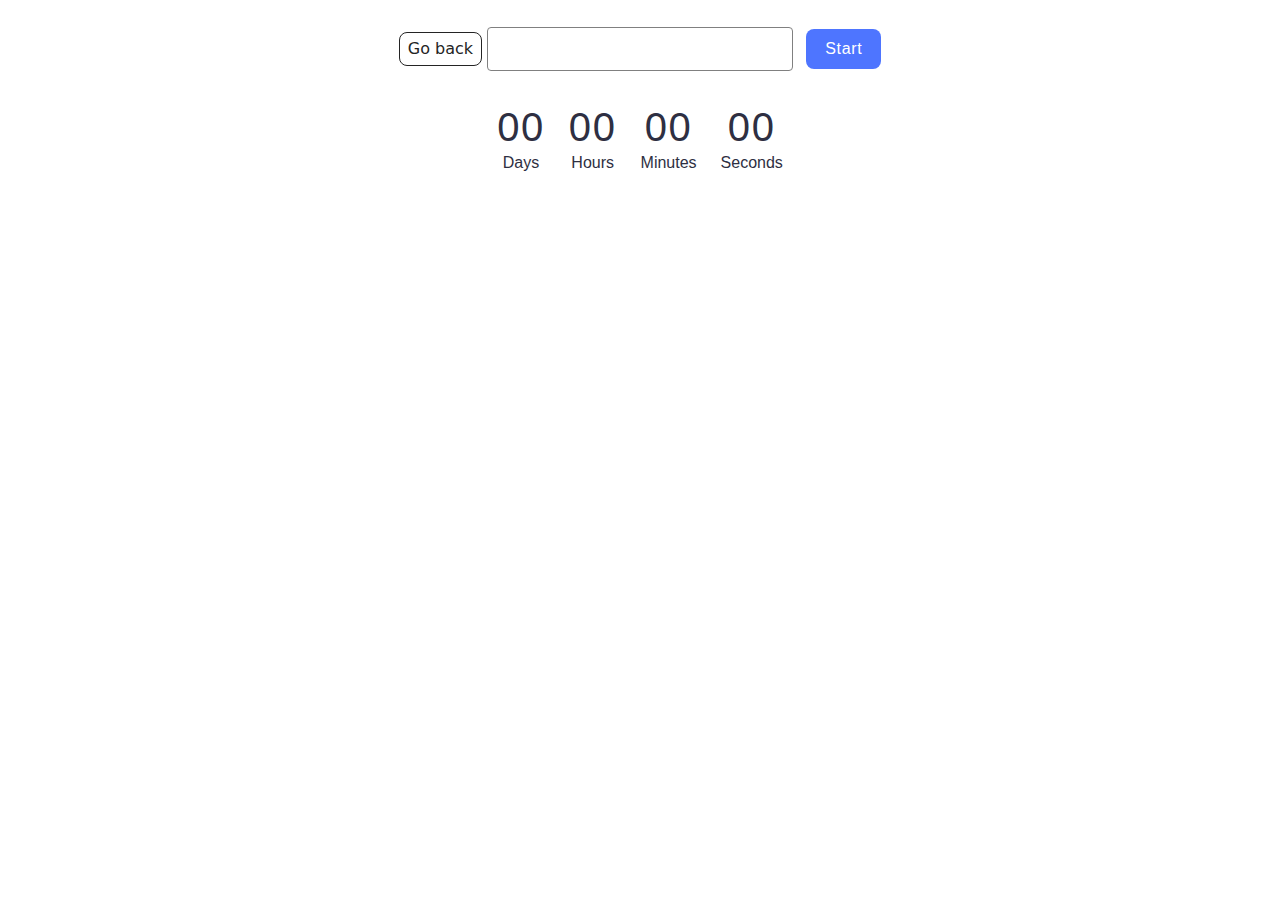
<file: src/1-timer.html>
<!DOCTYPE html>
<html lang="en">
  <head>
    <meta charset="UTF-8" />
    <meta http-equiv="X-UA-Compatible" content="IE=edge" />
    <meta name="viewport" content="width=device-width, initial-scale=1.0" />
    <title>1-timer</title>
    <link rel="stylesheet" href="./css/styles.css" />
  </head>
  <body>
    <main>
      <div class="container">
        <a class="back-link" href="./index.html">Go back</a>

        <input type="text" id="datetime-picker" />
        <button type="button" data-start>Start</button>

        <div class="timer">
          <div class="field">
            <span class="value" data-days>00</span>
            <span class="label">Days</span>
          </div>
          <div class="field">
            <span class="value" data-hours>00</span>
            <span class="label">Hours</span>
          </div>
          <div class="field">
            <span class="value" data-minutes>00</span>
            <span class="label">Minutes</span>
          </div>
          <div class="field">
            <span class="value" data-seconds>00</span>
            <span class="label">Seconds</span>
          </div>
        </div>
      </div>
    </main>

    <script type="module" src="./js/1-timer.js"></script>
  </body>
</html>
</file>
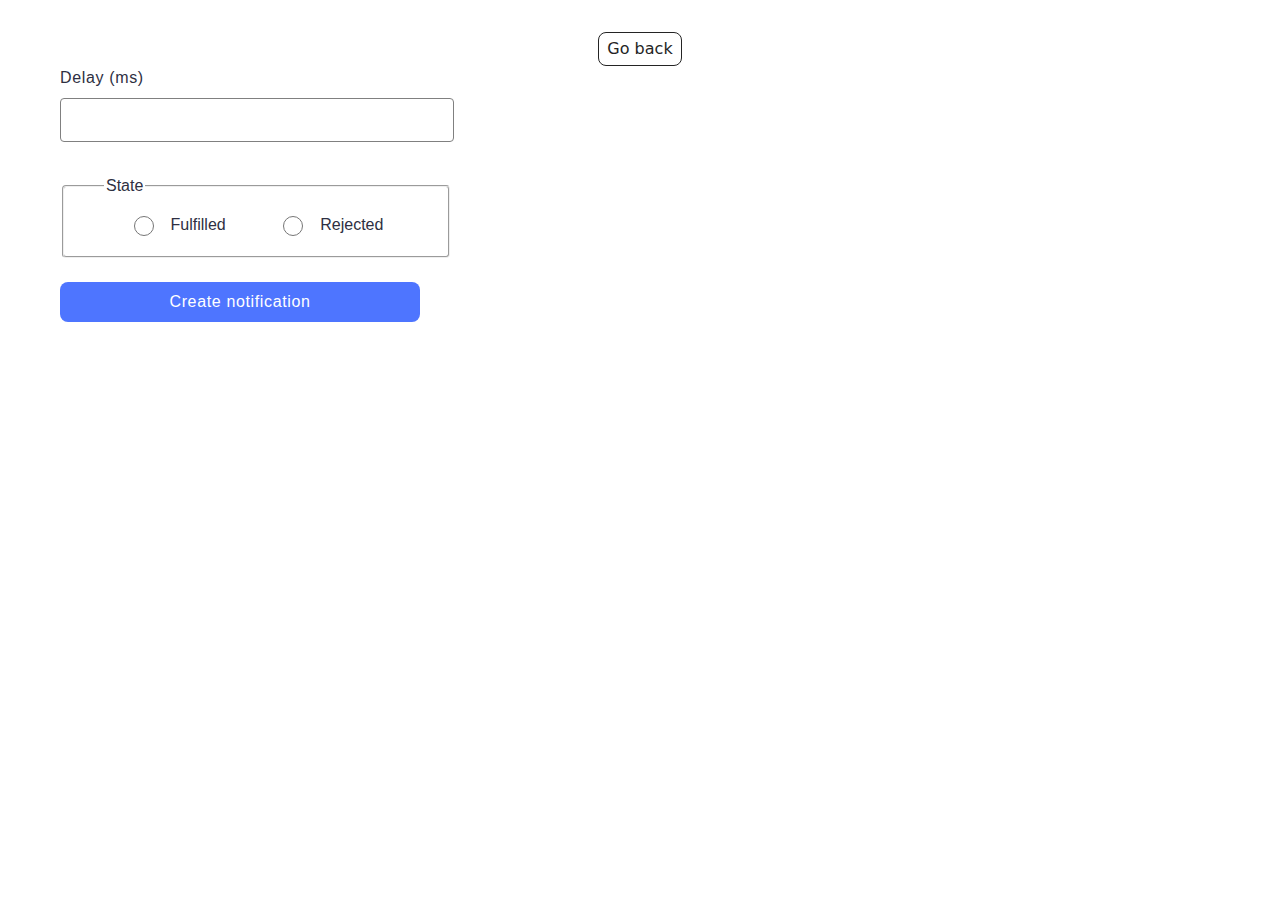
<file: src/2-snackbar.html>
<!DOCTYPE html>
<html lang="en">
  <head>
    <meta charset="UTF-8" />
    <meta http-equiv="X-UA-Compatible" content="IE=edge" />
    <meta name="viewport" content="width=device-width, initial-scale=1.0" />
    <title>2-snackbar</title>
    <link rel="stylesheet" href="./css/styles.css" />
  </head>
  <body>
    <main>
      <div class="container">
        <a class="back-link" href="./index.html">Go back</a>

        <form class="form">
          <label class="label-snack">
            Delay (ms)
            <input type="number" name="delay" required />
          </label>

          <fieldset class="fieldset">
            <legend class="legend-state">State</legend>
            <label class="label-fieldset">
              <input type="radio" name="state" value="fulfilled" required />
              Fulfilled
            </label>
            <label class="label-fieldset">
              <input type="radio" name="state" value="rejected" required />
              Rejected
            </label>
          </fieldset>

          <button type="submit">Create notification</button>
        </form>
      </div>
    </main>

    <script type="module" src="./js/2-snackbar.js"></script>
  </body>
</html>
</file>
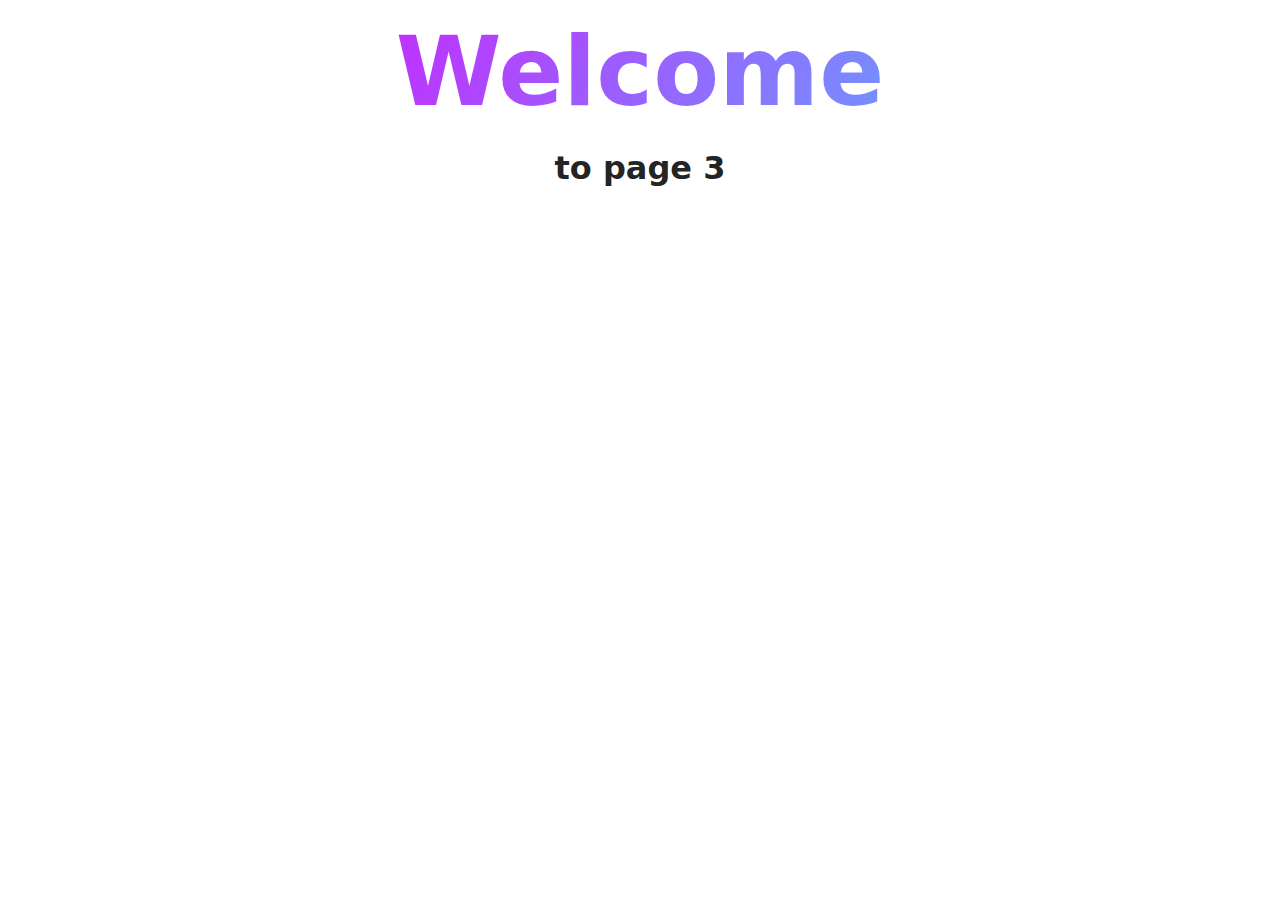
<file: src/page-3.html>
<!DOCTYPE html>
<html lang="en">
  <head>
    <meta charset="UTF-8" />
    <meta http-equiv="X-UA-Compatible" content="IE=edge" />
    <meta name="viewport" content="width=device-width, initial-scale=1.0" />
    <title>Page 3</title>
    <link rel="stylesheet" href="./css/styles.css" />
  </head>
  <body>
    <load
      src="./partials/header.html"
      icon-path="./img/sprite.svg#logo"
      highlight-curr="active"
    />

    <main>
      <div class="container">
        <h1 class="main-title">
          <span class="main-title-gradient">Welcome</span> to page 3
        </h1>
        <load src="./partials/back-link.html" />
      </div>
    </main>

    <load src="./partials/footer.html" />
  </body>
</html>
</file>
<file: src/css/styles.css>
/**
  |============================
  | include css partials with
  | default @import url()
  |============================
*/
/* Common styles */
@import url('./reset.css');
@import url('./base.css');
@import url('./container.css');
@import url('./animations.css');

/* Sections style */
@import url('./header.css');
@import url('./vite-promo.css');
@import url('./badges.css');
@import url('./back-link.css');
@import url('./footer.css');



/* ----- 1-таймер ------ */
 
input[type='text'],
input[type='number'] {
  font-family: "Montserrat", sans-serif;
  min-width: 272px;
  height: 40px;
  padding-left: 16px;
  padding-right: 16px;
  margin-right: 8px;
  margin-bottom: 32px;
  font-size: 16px;
  line-height: 1.5;
  letter-spacing: 0.04em;
  color: #2e2f42;
  border: 1px solid #808080;
  border-radius: 4px;
  outline: none;
  transition: border-color var(--time) var(--cudic);
}

input[type='text']:hover,
input[type='text']:focus,
input[type='number']:hover,
input[type='number']:focus {
  border-color: #000;
}

input[type='text']:active {
  border-color: #4e75ff;
}

input[type='text']:disabled {
  background-color: #fafafa;
  color: #808080;
  border-color: #808080;
}

input[type='number']:focus-within {
  border-color: #4e75ff;
}

.timer {
  display: flex;
    justify-content: center;
    gap: 24px;
}

.field {
  display: flex;
    flex-direction: column;
}

.value {
  font-family: "Montserrat", sans-serif;
  font-weight: 400;
    font-size: 40px;
    line-height: 1.2;
    letter-spacing: 0.04em;
    color: #2e2f42;
}

.label {
  font-family: "Montserrat", sans-serif;
  font-weight: 400;
    font-size: 16px;
    line-height: 1.5;
    color: #2e2f42;
}

button[type='button'] { 
  border: none;
  border-radius: 8px;
  padding: 8px 16px;
  width: 75px;
  height: 40px;
  background-color: #4e75ff;

  font-family: "Montserrat", sans-serif;
    font-weight: 500;
    font-size: 16px;
    line-height: 1.5;
    letter-spacing: 0.04em;
    color: #fff;
}


button[type='button']:disabled{
    background-color: #cfcfcf;;
      color: #989898;
}

button[type='button']:hover {
  background-color: #6c8cff;
}

 

/* ------- 2-snakbar ------- */

.form{
padding-left: 20px;
}

input[type="number"]{
  width: 360px;
}

.label-snack {
  font-family: "Montserrat", sans-serif;
  display: flex;
  flex-direction: column;
  align-items: flex-start;
  font-weight: 400;
    font-size: 16px;
    line-height: 1.5;
    letter-spacing: 0.04em;
    color: #2e2f42;
    gap: 8px;
}

.fieldset{
  align-items: center;
  display: flex;
  width: 360px;
  height: 64px;
  justify-content: space-evenly;
  font-weight: 400;
    font-size: 16px;
    line-height: 1.5;
    color: #2e2f42;
    font-family: "Montserrat", sans-serif;
    border-radius: 4px;
      stroke-width: 1px;
      stroke: #808080;
}



.fieldset:hover {
  stroke: #000;
}

.legend-state{
  margin-right: auto;
  margin-left: 28px;
}

input[type="radio"]{
  border: 1px solid #757575;
    border-radius: 14px;
    width: 20px;
    height: 20px;
}

input[type="radio"]:hover{
border: 1px solid #000;
}

button[type="submit"]{
  display: flex;
  border: none;
  margin-top: 24px;
    align-items: center;
    justify-content: center;
    flex-direction: row;
    gap: 10px;
    border-radius: 8px;
      padding: 8px 16px;
      width: 360px;
      height: 40px;
      background-color: #4e75ff;
      font-weight: 500;
        font-size: 16px;
        line-height: 1.5;
        letter-spacing: 0.04em;
        color: #fff;
        font-family: "Montserrat", sans-serif;
}

button[type="submit"]:hover{
  background-color: #6c8cff;
}

.label-fieldset{
  display: flex;
  gap: 14px;
}
</file>
